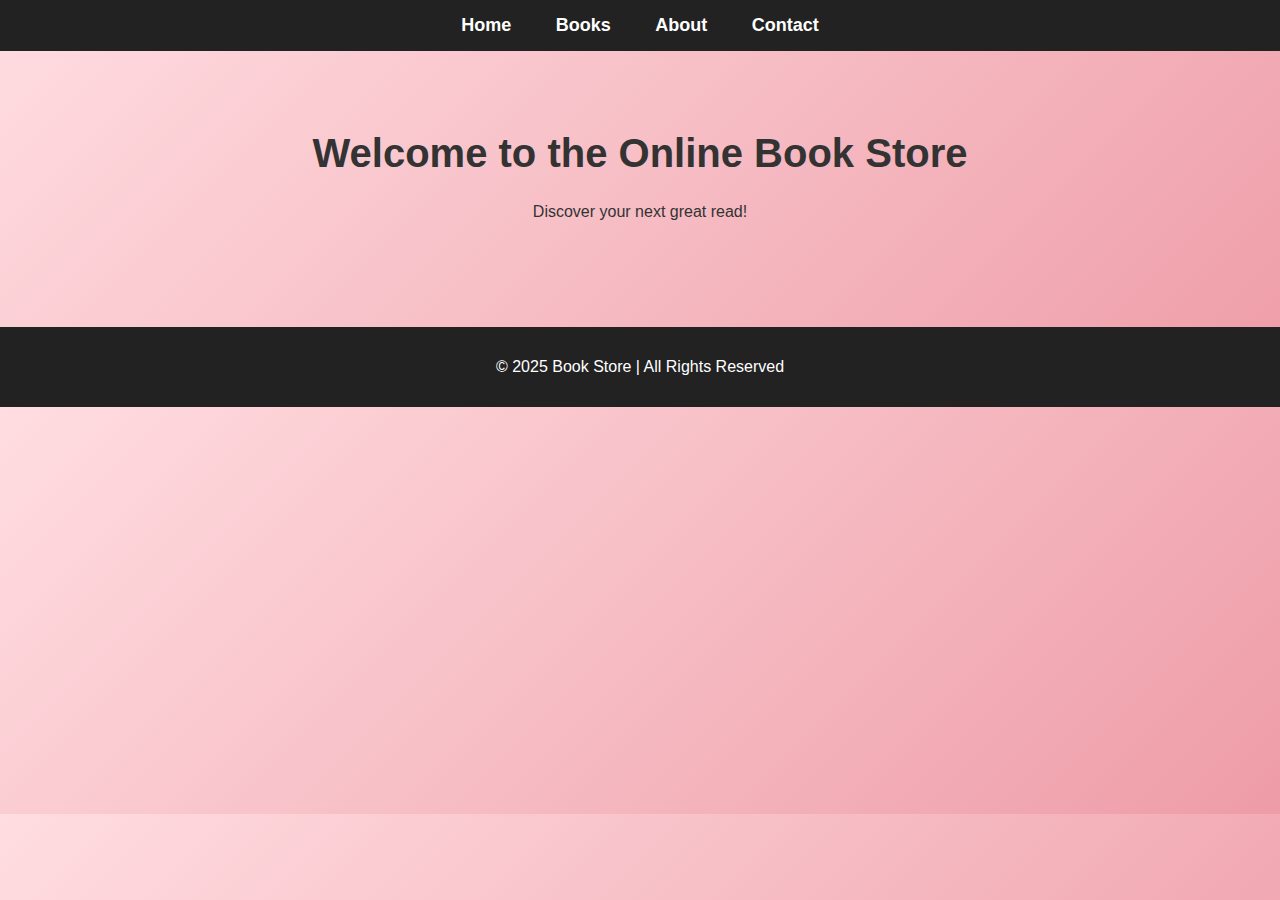
<file: index.html>
<!DOCTYPE html>
<html>
<head>
    <title>Book Store - Home</title>
    <link rel="stylesheet" href="style.css">
</head>

<body>

<nav>
    <a href="index.html">Home</a>
    <a href="books.html">Books</a>
    <a href="about.html">About</a>
    <a href="contact.html">Contact</a>
</nav>

<div class="hero">
    <h1>Welcome to the Online Book Store</h1>
    <p>Discover your next great read!</p>
</div>

<footer>
    <p>© 2025 Book Store | All Rights Reserved</p>
</footer>

</body>
</html>
</file>
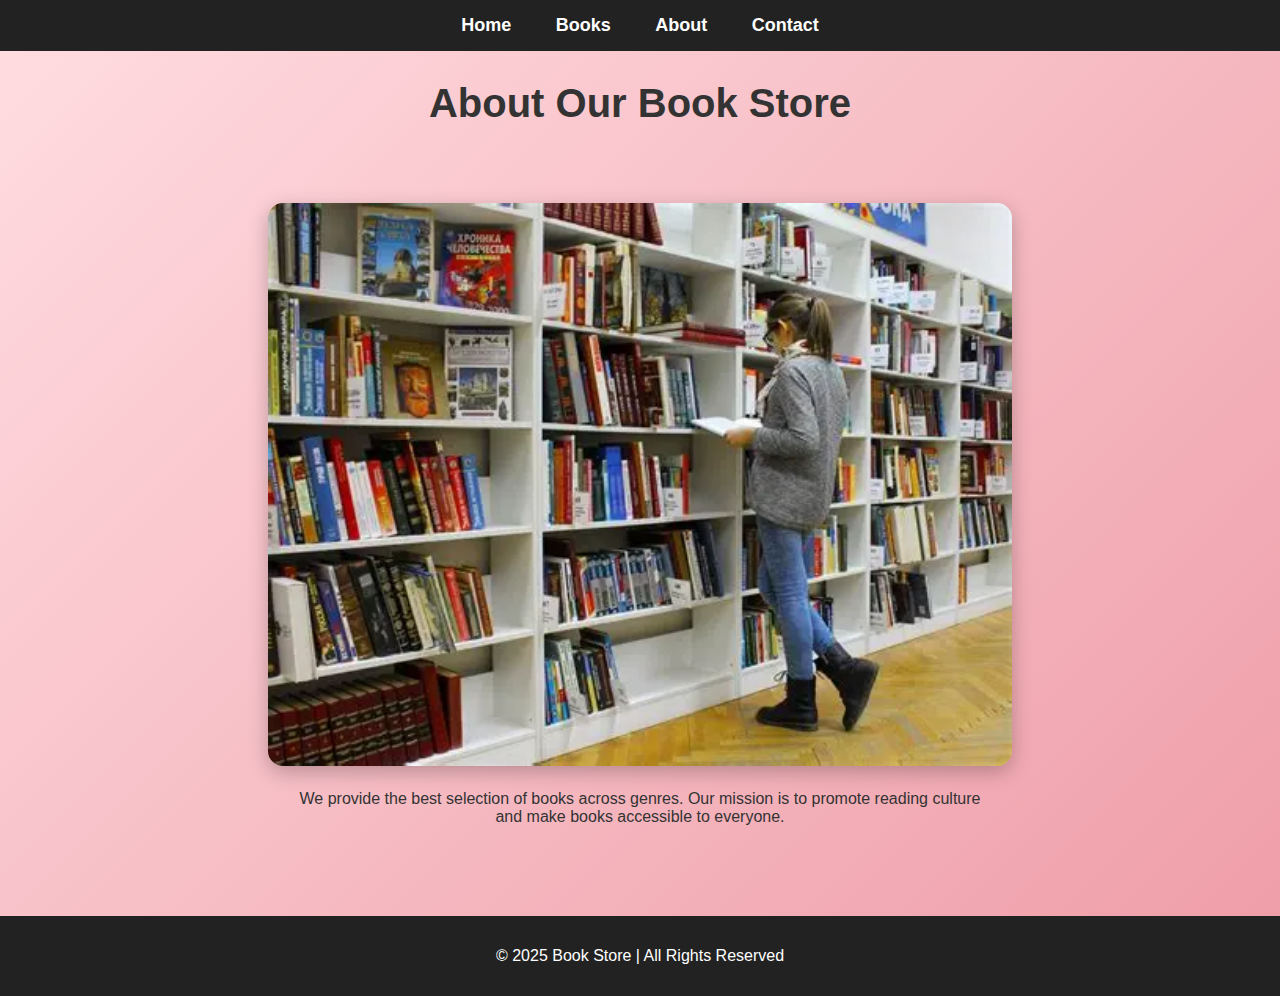
<file: about.html>
<!DOCTYPE html>
<html>
<head>
    <title>About Us - Book Store</title>
    <link rel="stylesheet" href="style.css">
</head>

<body>

<nav>
    <a href="index.html">Home</a>
    <a href="books.html">Books</a>
    <a href="about.html">About</a>
    <a href="contact.html">Contact</a>
</nav>

<h1>About Our Book Store</h1>

<div class="hero">
    <img src="img/ph1.webp" alt="About Image">
    <p style="max-width:700px; margin:auto; margin-top:20px;">
        We provide the best selection of books across genres.  
        Our mission is to promote reading culture and make books accessible to everyone.
    </p>
</div>

<footer>
    <p>© 2025 Book Store | All Rights Reserved</p>
</footer>

</body>
</html>
</file>
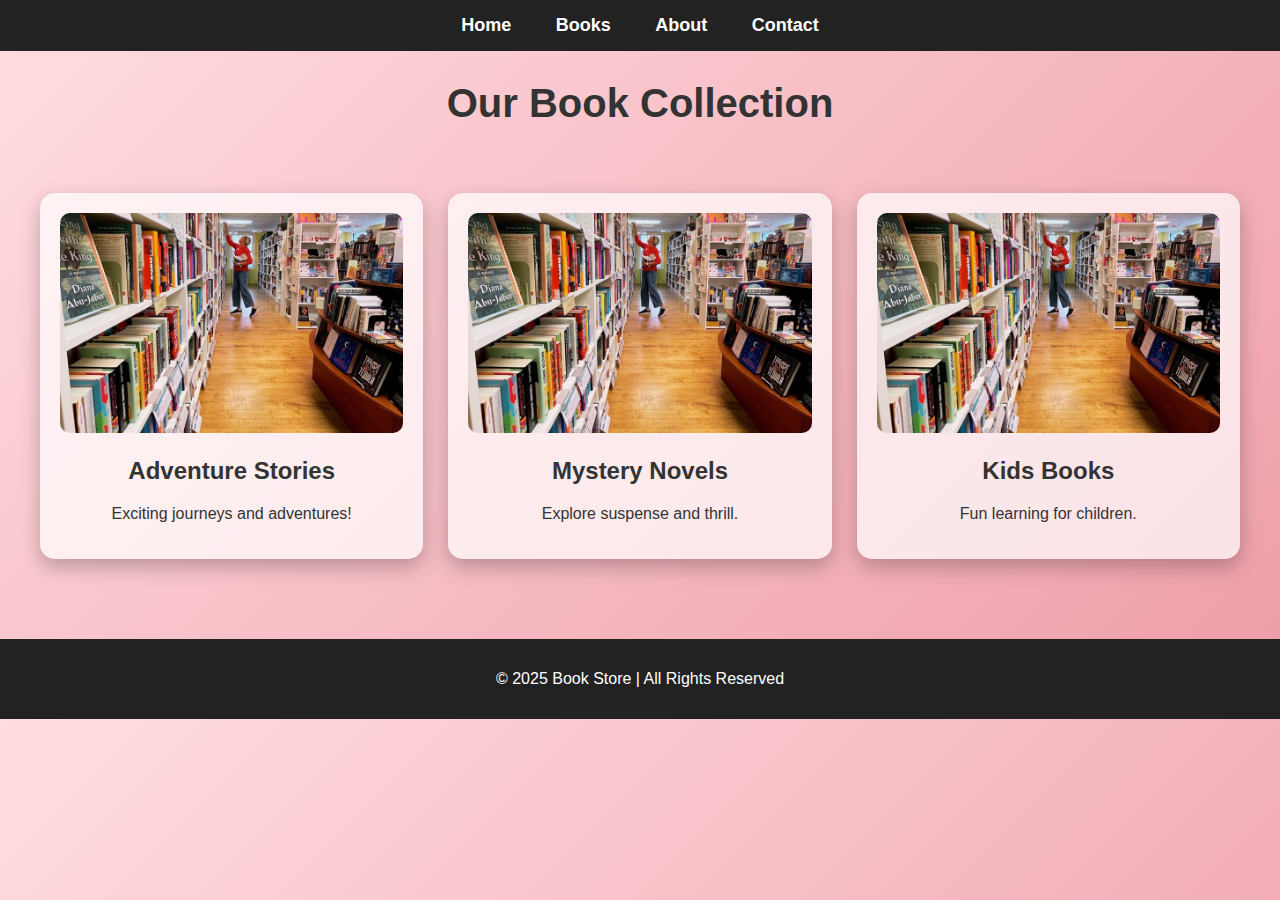
<file: books.html>
<!DOCTYPE html>
<html>
<head>
    <title>Book Store - Books</title>
    <link rel="stylesheet" href="style.css">
</head>

<body>

<nav>
    <a href="index.html">Home</a>
    <a href="books.html">Books</a>
    <a href="about.html">About</a>
    <a href="contact.html">Contact</a>
</nav>

<h1>Our Book Collection</h1>

<div class="book-grid">
    <div class="book">
        <img src="img/ph2.jpg">
        <h2>Adventure Stories</h2>
        <p>Exciting journeys and adventures!</p>
    </div>

    <div class="book">
        <img src="img/ph2.jpg">
        <h2>Mystery Novels</h2>
        <p>Explore suspense and thrill.</p>
    </div>

    <div class="book">
        <img src="img/ph2.jpg">
        <h2>Kids Books</h2>
        <p>Fun learning for children.</p>
    </div>
</div>

<footer>
    <p>© 2025 Book Store | All Rights Reserved</p>
</footer>

</body>
</html>
</file>
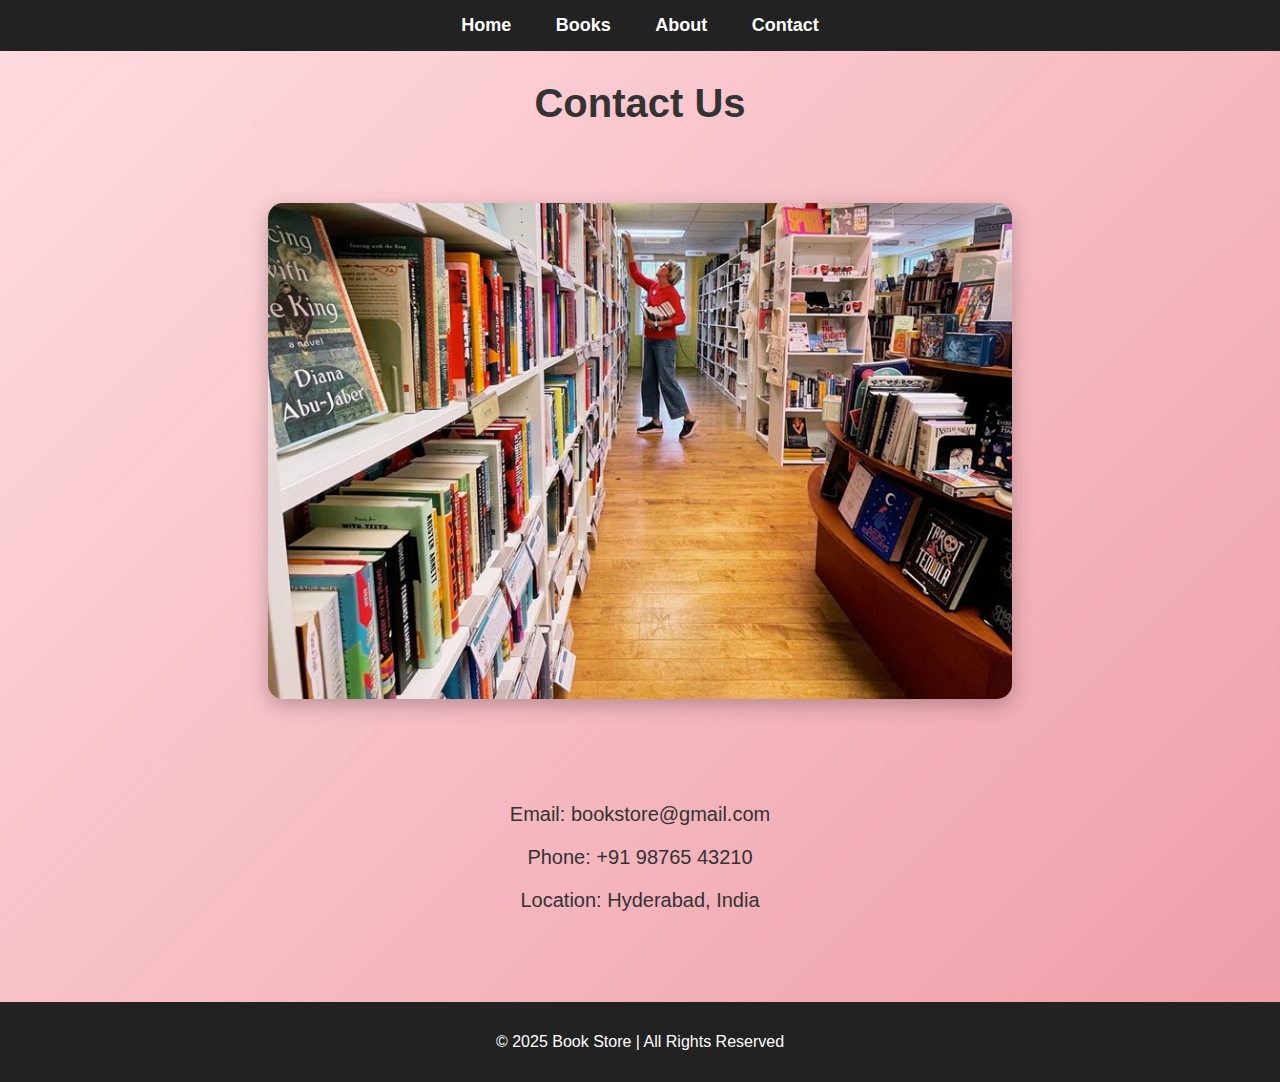
<file: contact.html>
<!DOCTYPE html>
<html>
<head>
    <title>Contact Us - Book Store</title>
    <link rel="stylesheet" href="style.css">
</head>

<body>

<nav>
    <a href="index.html">Home</a>
    <a href="books.html">Books</a>
    <a href="about.html">About</a>
    <a href="contact.html">Contact</a>
</nav>

<h1>Contact Us</h1>

<div class="hero">
    <img src="img/ph2.jpg" alt="Contact Image">
</div>

<div style="text-align:center; padding:30px; font-size:20px;">
    <p>Email: bookstore@gmail.com</p>
    <p>Phone: +91 98765 43210</p>
    <p>Location: Hyderabad, India</p>
</div>

<footer>
    <p>© 2025 Book Store | All Rights Reserved</p>
</footer>

</body>
</html>
</file>
<file: style.css>
/* Global Style */
body {
    margin: 0;
    padding: 0;
    font-family: "Poppins", sans-serif;
    background: linear-gradient(135deg, #ffdde1, #ee9ca7);
    color: #333;
}

/* Navigation Bar */
nav {
    background: #222;
    padding: 15px;
    text-align: center;
}

nav a {
    color: white;
    margin: 0 20px;
    text-decoration: none;
    font-size: 18px;
    font-weight: 600;
}

nav a:hover {
    color: #ffcb57;
}

/* Page Titles */
h1 {
    text-align: center;
    margin-top: 30px;
    font-size: 40px;
}

/* Hero Section */
.hero {
    text-align: center;
    padding: 50px 20px;
}

.hero img {
    width: 60%;
    border-radius: 15px;
    box-shadow: 0 6px 20px rgba(0,0,0,0.25);
}

/* Books Grid */
.book-grid {
    display: grid;
    grid-template-columns: repeat(3, 1fr);
    gap: 25px;
    padding: 40px;
}

.book {
    background: rgba(255,255,255,0.7);
    padding: 20px;
    border-radius: 15px;
    text-align: center;
    box-shadow: 0 8px 20px rgba(0, 0, 0, 0.25);
    transition: 0.3s;
}

.book:hover {
    transform: translateY(-8px);
}

.book img {
    width: 100%;
    height: 220px;
    object-fit: cover;
    border-radius: 10px;
}

/* Footer */
footer {
    background: #222;
    color: white;
    text-align: center;
    padding: 15px;
    margin-top: 40px;
}
</file>
